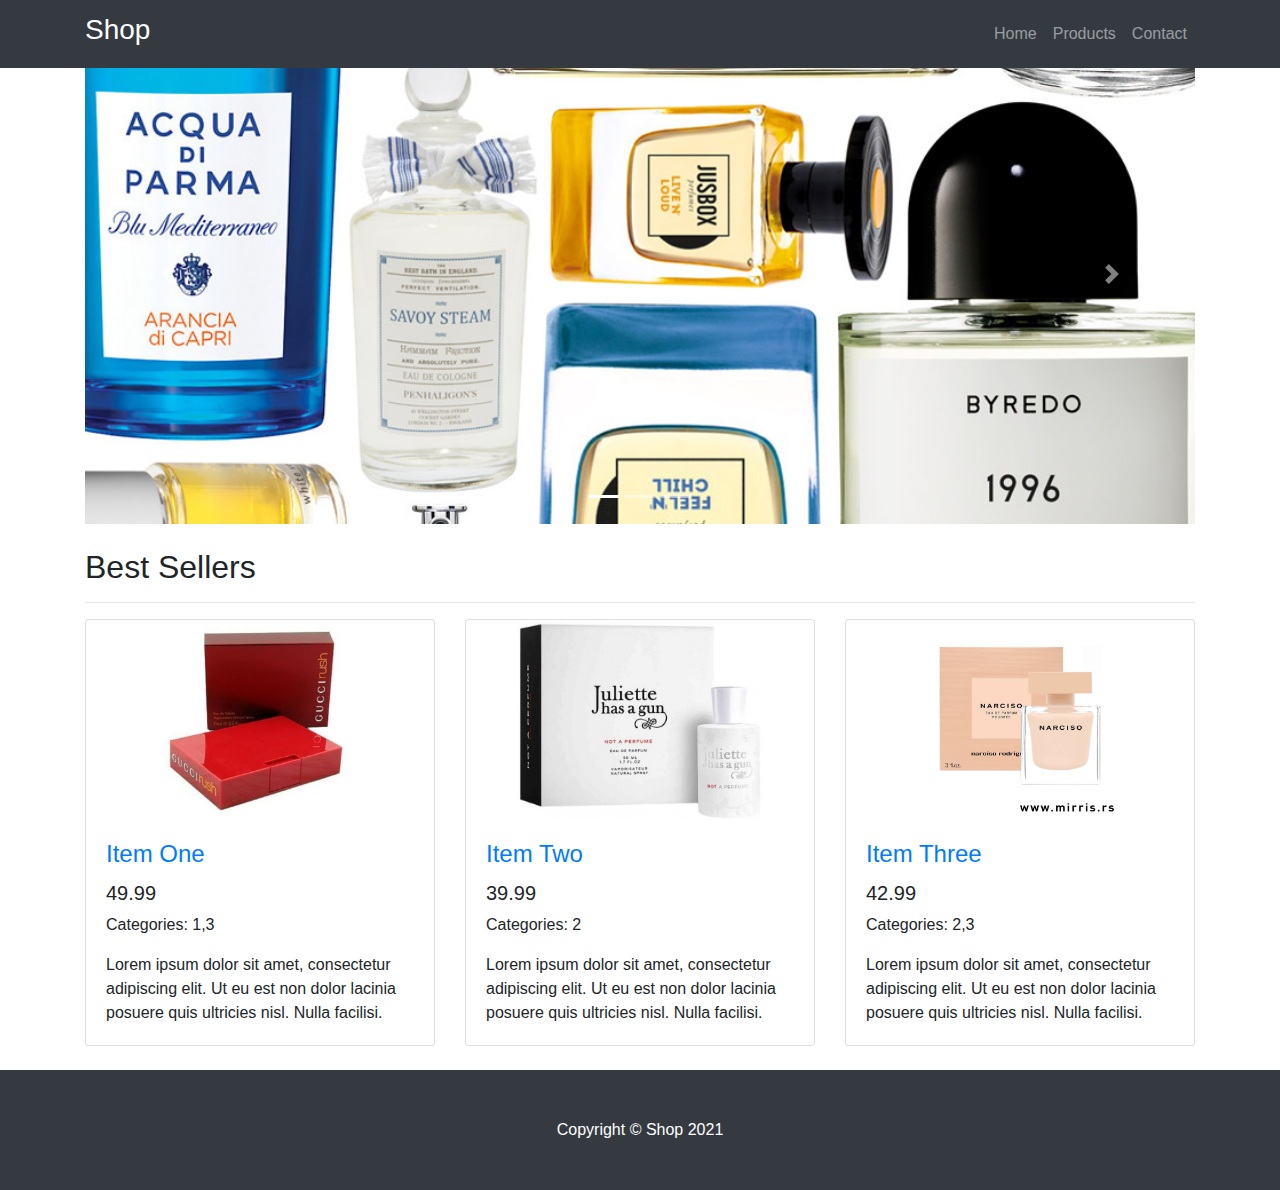
<file: termin1/resenjeMoje/index.html>
<!DOCTYPE html>
<html lang="en">

<head>

  <meta charset="utf-8">
  <meta name="viewport" content="width=device-width, initial-scale=1, shrink-to-fit=no" />
  <meta name="description" content="Website for an online shop." />
  <meta name="keywords" content="shop, online, products" />

  <title>Shop - Home</title>

  <!-- Bootstrap core CSS -->
  <link href="assets/vendor/bootstrap/css/bootstrap.min.css" rel="stylesheet" />

  <!-- Custom styles for this template -->
  <link href="assets/css/style.css" rel="stylesheet" />

</head>

<body>

  <!-- Navigation -->
  <nav class="navbar navbar-expand-lg navbar-dark bg-dark fixed-top">
    <div class="container">
      <a class="navbar-brand" href="#"><h1 class="h3">Shop</h1></a>
      <button class="navbar-toggler" type="button" data-toggle="collapse" data-target="#navbarResponsive" aria-controls="navbarResponsive" aria-expanded="false" aria-label="Toggle navigation">
        <span class="navbar-toggler-icon"></span>
      </button>
      <div class="collapse navbar-collapse" id="navbarResponsive">
        <ul class="navbar-nav ml-auto" id="menu">
        </ul>
      </div>
    </div>
  </nav>

  <!-- Page Content -->
  <div class="container min-vh-100">

    <div class="row">

      <div class="col-lg-12">

        <div id="carouselExampleIndicators" class="carousel slide my-4" data-ride="carousel">
          <ol class="carousel-indicators">
            <li data-target="#carouselExampleIndicators" data-slide-to="0" class="active"></li>
            <li data-target="#carouselExampleIndicators" data-slide-to="1"></li>
            <li data-target="#carouselExampleIndicators" data-slide-to="2"></li>
          </ol>
          <!--SLIDER-->
          <div class="carousel-inner" role="listbox" id="slider">
          </div>
          <!-- Kraj Slider-a -->
          <a class="carousel-control-prev" href="#carouselExampleIndicators" role="button" data-slide="prev">
            <span class="carousel-control-prev-icon" aria-hidden="true"></span>
            <span class="sr-only">Previous</span>
          </a>
          <a class="carousel-control-next" href="#carouselExampleIndicators" role="button" data-slide="next">
            <span class="carousel-control-next-icon" aria-hidden="true"></span>
            <span class="sr-only">Next</span>
          </a>
        </div>

        <h2>Best Sellers</h2>
        <hr />

        <div class="row" id="products">
        </div>
        <!-- /.row -->

      </div>
      <!-- /.col-lg-9 -->

    </div>
    <!-- /.row -->

  </div>
  <!-- /.container -->

  <!-- Footer -->
  <footer class="py-5 bg-dark">
    <div class="container">
      <p class="m-0 text-center text-white">Copyright &copy; Shop 2021</p>
    </div>
    <!-- /.container -->
  </footer>

  <!-- Bootstrap core JavaScript -->
  <script src="assets/vendor/jquery/jquery.min.js"></script>
  <script src="assets/vendor/bootstrap/js/bootstrap.bundle.min.js"></script>
  <script src="assets/js/main.js"></script>

</body>

</html>
</file>
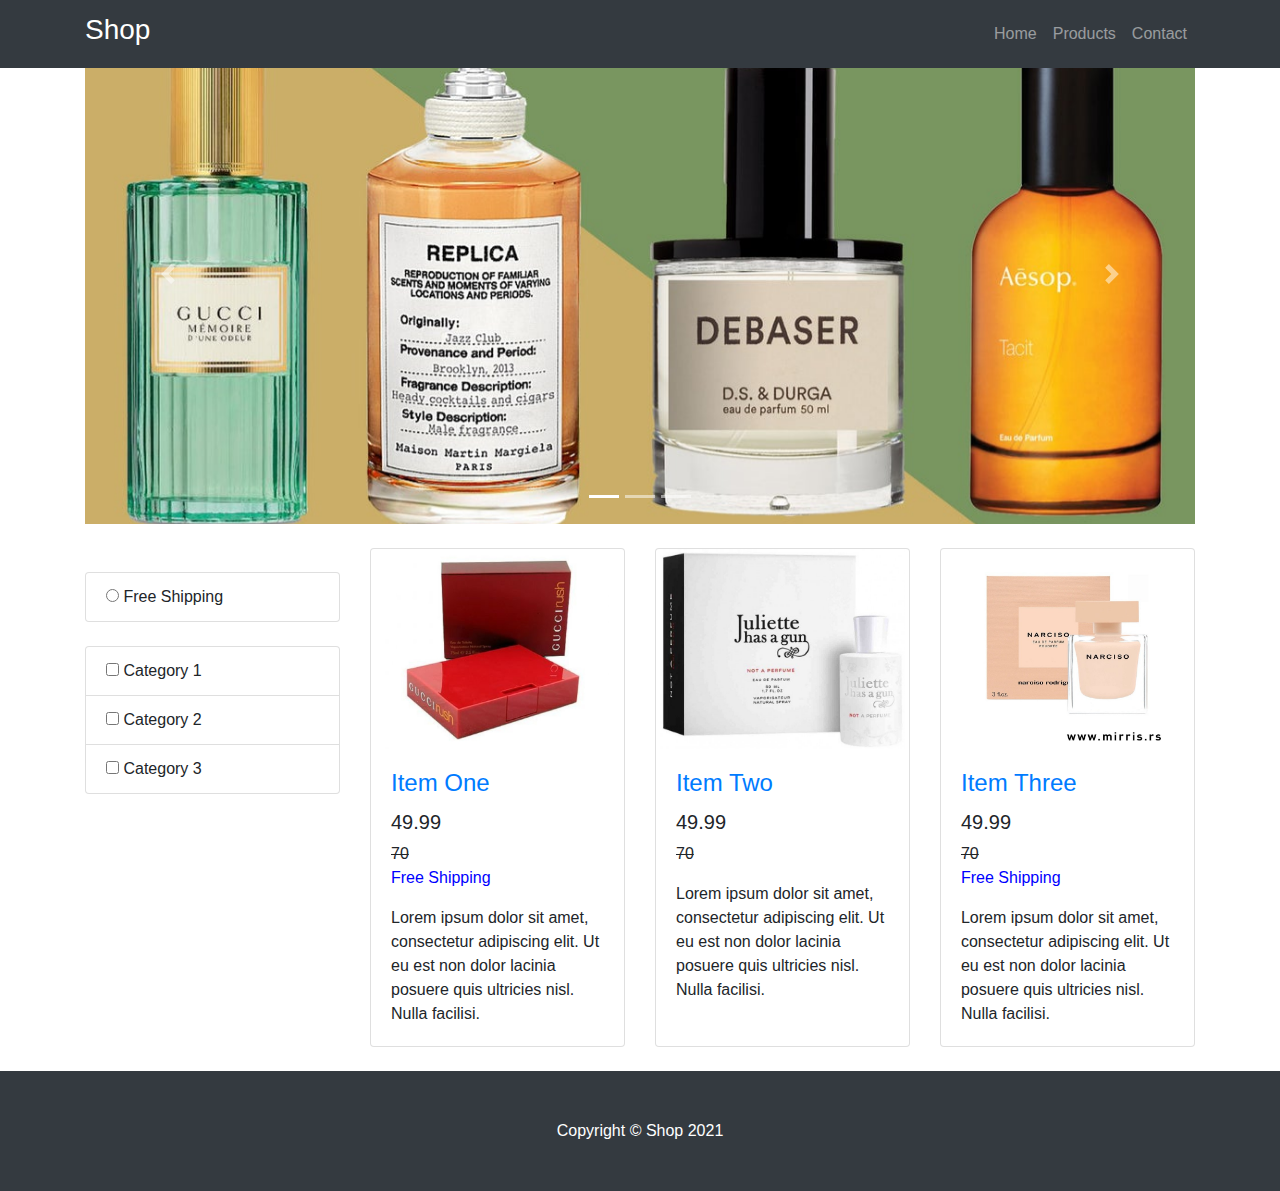
<file: termin2/resenjeMoje/index.html>
<!DOCTYPE html>
<html lang="en">

<head>

  <meta charset="utf-8">
  <meta name="viewport" content="width=device-width, initial-scale=1, shrink-to-fit=no" />
  <meta name="description" content="Website for an online shop." />
  <meta name="keywords" content="shop, online, products" />

  <title>Shop - Home</title>

  <!-- Bootstrap core CSS -->
  <link href="assets/vendor/bootstrap/css/bootstrap.min.css" rel="stylesheet" />

  <!-- Custom styles for this template -->
  <link href="assets/css/style.css" rel="stylesheet" />

</head>

<body>

  <!-- Navigation -->
  <nav class="navbar navbar-expand-lg navbar-dark bg-dark fixed-top">
    <div class="container">
      <a class="navbar-brand" href="#"><h1 class="h3">Shop</h1></a>
      <button class="navbar-toggler" type="button" data-toggle="collapse" data-target="#navbarResponsive" aria-controls="navbarResponsive" aria-expanded="false" aria-label="Toggle navigation">
        <span class="navbar-toggler-icon"></span>
      </button>
      <div class="collapse navbar-collapse" id="navbarResponsive">
        <ul class="navbar-nav ml-auto" id="menu">
          <li class="nav-item">
            <a class="nav-link" href="index.html">Home</a>
          </li>
          <li class="nav-item">
            <a class="nav-link" href="products.html">Products</a>
          </li>
          <li class="nav-item">
            <a class="nav-link" href="contact.html">Contact</a>
          </li>
        </ul>
      </div>
    </div>
  </nav>

  <!-- Page Content -->
  <div class="container min-vh-100">

    <div class="row">

      <div class="col-lg-12">

        <div id="carouselExampleIndicators" class="carousel slide my-4" data-ride="carousel">
          <ol class="carousel-indicators">
            <li data-target="#carouselExampleIndicators" data-slide-to="0" class="active"></li>
            <li data-target="#carouselExampleIndicators" data-slide-to="1"></li>
            <li data-target="#carouselExampleIndicators" data-slide-to="2"></li>
          </ol>
          <!--SLIDER-->
          <div class="carousel-inner" role="listbox" id="slider">
            <div class="carousel-item active">
              <img class="d-block img-fluid" src="assets/img/first.jpg" alt="First">
            </div>
            <div class="carousel-item active">
              <img class="d-block img-fluid" src="assets/img/second.jpg" alt="Second">
            </div>
            <div class="carousel-item active">
              <img class="d-block img-fluid" src="assets/img/third.jpg" alt="Third">
            </div>
          </div>
          <a class="carousel-control-prev" href="#carouselExampleIndicators" role="button" data-slide="prev">
            <span class="carousel-control-prev-icon" aria-hidden="true"></span>
            <span class="sr-only">Previous</span>
          </a>
          <a class="carousel-control-next" href="#carouselExampleIndicators" role="button" data-slide="next">
            <span class="carousel-control-next-icon" aria-hidden="true"></span>
            <span class="sr-only">Next</span>
          </a>
        </div>
        <div class="row">
        <div class="col-lg-3">
          </br>
              <ul class="list-group">
                  <li class="list-group-item">
                    <input type="radio" id="free-shipping"  value="free-shipping" name="free-shipping"/> Free Shipping
                  </li>
              </ul>
            </br>
            <!--CATEGORIES-->
              <ul class="list-group" id="categories">
                
              </ul>
        </div>
        <div class="col-lg-9">
        <div class="row" id="products">
            <!-- Products -->
        </div>
        <!-- /.row -->
        </div>
</div>
      </div>
      <!-- /.col-lg-9 -->

    </div>
    <!-- /.row -->

  </div>
  <!-- /.container -->

  <!-- Footer -->
  <footer class="py-5 bg-dark">
    <div class="container">
      <p class="m-0 text-center text-white">Copyright &copy; Shop 2021</p>
    </div>
    <!-- /.container -->
  </footer>

  <!-- Bootstrap core JavaScript -->
  <script src="assets/vendor/jquery/jquery.min.js"></script>
  <script src="assets/vendor/bootstrap/js/bootstrap.bundle.min.js"></script>
  <script src="assets/js/main.js"></script>

</body>

</html>
</file>
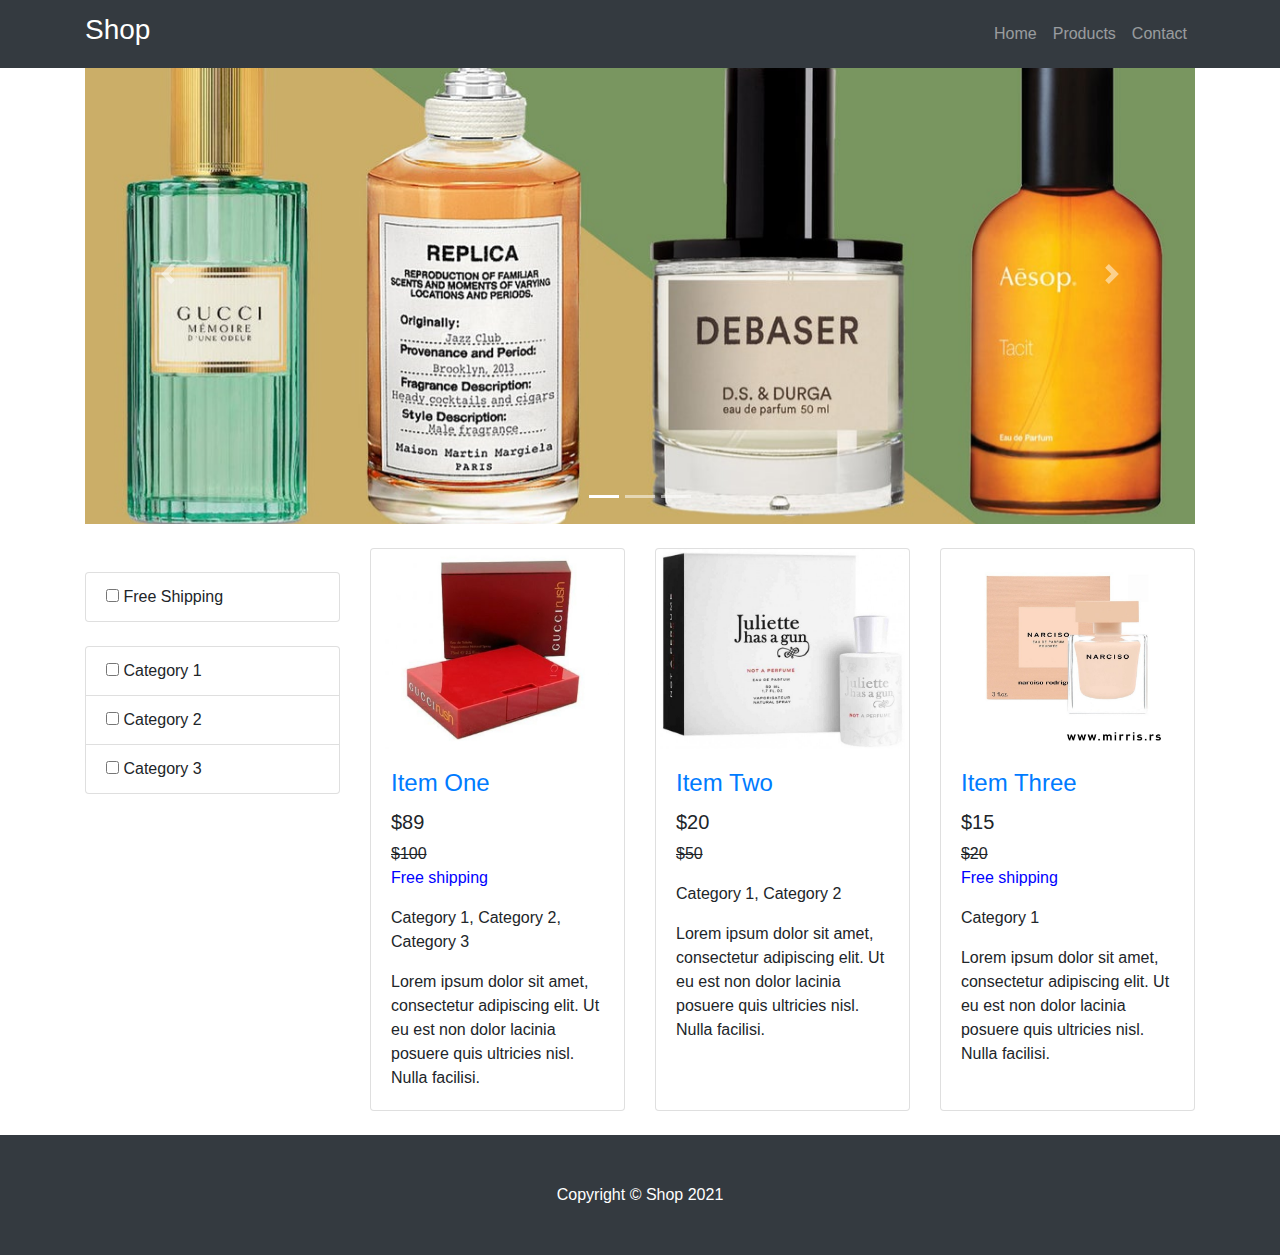
<file: termin2/resenjeProf/index.html>
<!DOCTYPE html>
<html lang="en">

<head>

  <meta charset="utf-8">
  <meta name="viewport" content="width=device-width, initial-scale=1, shrink-to-fit=no" />
  <meta name="description" content="Website for an online shop." />
  <meta name="keywords" content="shop, online, products" />

  <title>Shop - Home</title>

  <!-- Bootstrap core CSS -->
  <link href="assets/vendor/bootstrap/css/bootstrap.min.css" rel="stylesheet" />

  <!-- Custom styles for this template -->
  <link href="assets/css/style.css" rel="stylesheet" />

</head>

<body>

  <!-- Navigation -->
  <nav class="navbar navbar-expand-lg navbar-dark bg-dark fixed-top">
    <div class="container">
      <a class="navbar-brand" href="#"><h1 class="h3">Shop</h1></a>
      <button class="navbar-toggler" type="button" data-toggle="collapse" data-target="#navbarResponsive" aria-controls="navbarResponsive" aria-expanded="false" aria-label="Toggle navigation">
        <span class="navbar-toggler-icon"></span>
      </button>
      <div class="collapse navbar-collapse" id="navbarResponsive">
        <ul class="navbar-nav ml-auto" id="menu">
          <li class="nav-item">
            <a class="nav-link" href="index.html">Home</a>
          </li>
          <li class="nav-item">
            <a class="nav-link" href="products.html">Products</a>
          </li>
          <li class="nav-item">
            <a class="nav-link" href="contact.html">Contact</a>
          </li>
        </ul>
      </div>
    </div>
  </nav>

  <!-- Page Content -->
  <div class="container min-vh-100">

    <div class="row">

      <div class="col-lg-12">

        <div id="carouselExampleIndicators" class="carousel slide my-4" data-ride="carousel">
          <ol class="carousel-indicators">
            <li data-target="#carouselExampleIndicators" data-slide-to="0" class="active"></li>
            <li data-target="#carouselExampleIndicators" data-slide-to="1"></li>
            <li data-target="#carouselExampleIndicators" data-slide-to="2"></li>
          </ol>
          <div class="carousel-inner" role="listbox" id="slider">
            <div class="carousel-item active">
              <img class="d-block img-fluid" src="assets/img/first.jpg" alt="First">
            </div>
            <div class="carousel-item active">
              <img class="d-block img-fluid" src="assets/img/second.jpg" alt="Second">
            </div>
            <div class="carousel-item active">
              <img class="d-block img-fluid" src="assets/img/third.jpg" alt="Third">
            </div>
          </div>
          <a class="carousel-control-prev" href="#carouselExampleIndicators" role="button" data-slide="prev">
            <span class="carousel-control-prev-icon" aria-hidden="true"></span>
            <span class="sr-only">Previous</span>
          </a>
          <a class="carousel-control-next" href="#carouselExampleIndicators" role="button" data-slide="next">
            <span class="carousel-control-next-icon" aria-hidden="true"></span>
            <span class="sr-only">Next</span>
          </a>
        </div>

        <div class="row">
          <div class="col-lg-3">
          </br>
              <ul class="list-group">
                  <li class="list-group-item">
                     <input type="checkbox" id="free-shipping"  value="free-shipping" name="free-shipping"/> Free Shipping
                  </li>
              </ul>
            </br>
            <!--CATEGORIES-->
              <ul class="list-group" id="categories">

              </ul>
          </div>
          <div class="col-lg-9">

        <div class="row" id="products">

        </div>
        </div>
        </div>
        <!-- /.row -->

      </div>
      <!-- /.col-lg-9 -->

    </div>
    <!-- /.row -->

  </div>
  <!-- /.container -->

  <!-- Footer -->
  <footer class="py-5 bg-dark">
    <div class="container">
      <p class="m-0 text-center text-white">Copyright &copy; Shop 2021</p>
    </div>
    <!-- /.container -->
  </footer>

  <!-- Bootstrap core JavaScript -->
  <script src="assets/vendor/jquery/jquery.min.js"></script>
  <script src="assets/vendor/bootstrap/js/bootstrap.bundle.min.js"></script>
  <script src="assets/js/main.js"></script>

</body>

</html>
</file>
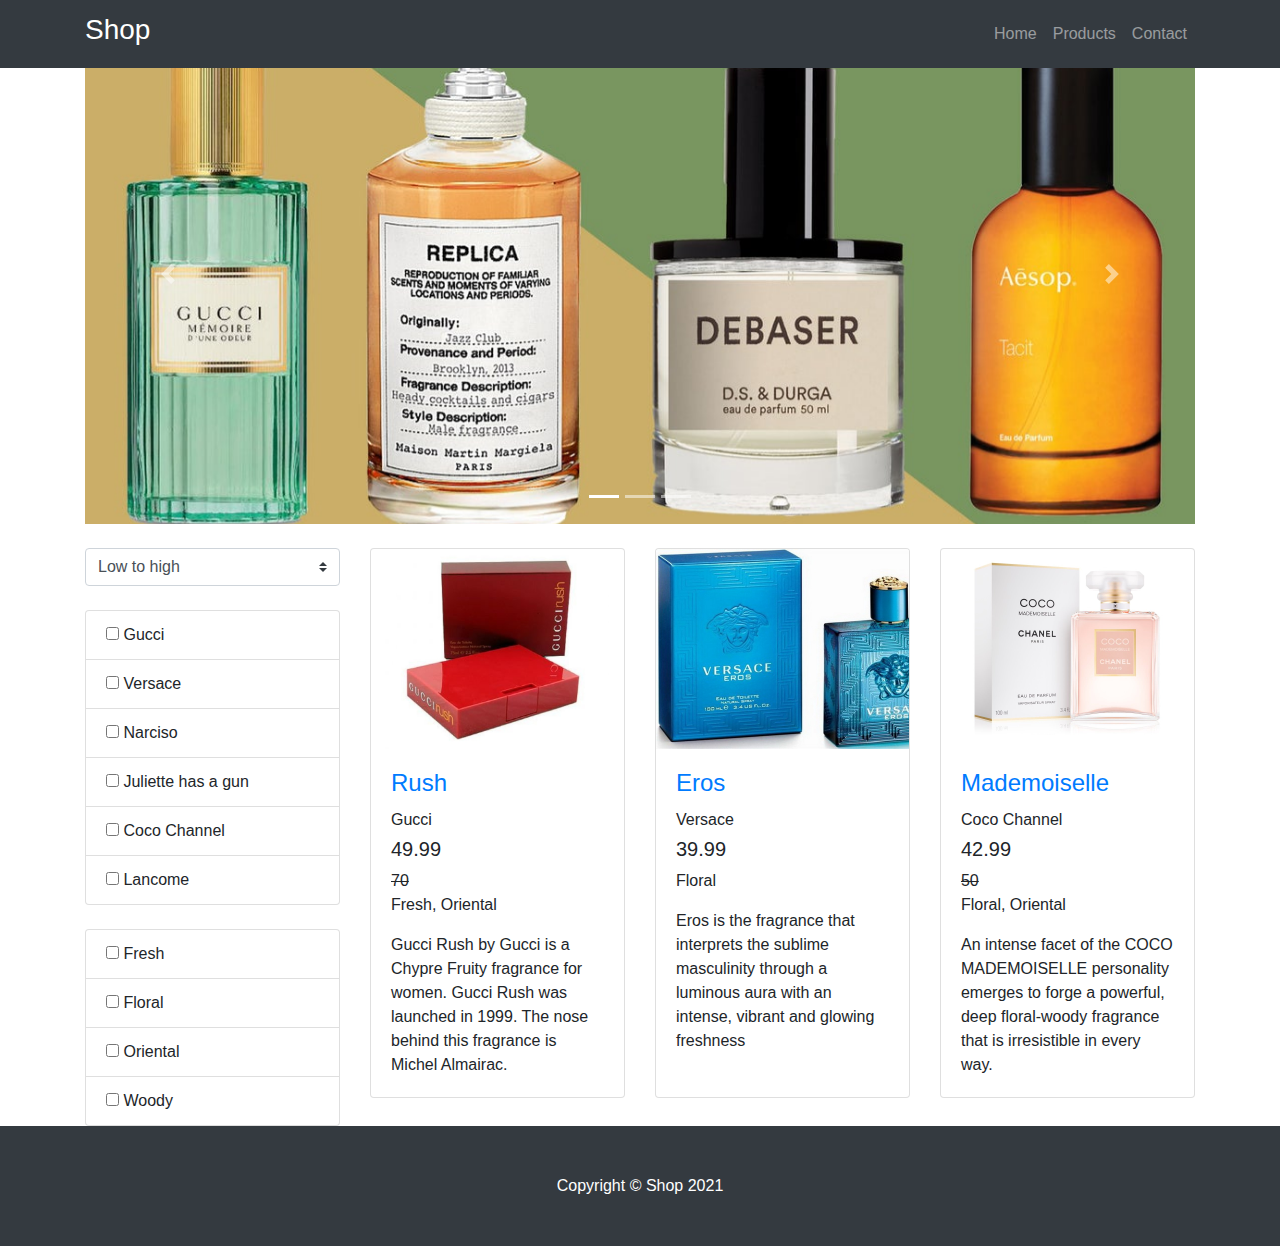
<file: termin3/resenjeMoje/index.html>
<!DOCTYPE html>
<html lang="en">

<head>

  <meta charset="utf-8">
  <meta name="viewport" content="width=device-width, initial-scale=1, shrink-to-fit=no" />
  <meta name="description" content="Website for an online shop." />
  <meta name="keywords" content="shop, online, products" />

  <title>Shop - Home</title>

  <!-- Bootstrap core CSS -->
  <link href="assets/vendor/bootstrap/css/bootstrap.min.css" rel="stylesheet" />

  <!-- Custom styles for this template -->
  <link href="assets/css/style.css" rel="stylesheet" />

</head>

<body>

  <!-- Navigation -->
  <nav class="navbar navbar-expand-lg navbar-dark bg-dark fixed-top">
    <div class="container">
      <a class="navbar-brand" href="#"><h1 class="h3">Shop</h1></a>
      <button class="navbar-toggler" type="button" data-toggle="collapse" data-target="#navbarResponsive" aria-controls="navbarResponsive" aria-expanded="false" aria-label="Toggle navigation">
        <span class="navbar-toggler-icon"></span>
      </button>
      <div class="collapse navbar-collapse" id="navbarResponsive">
        <ul class="navbar-nav ml-auto" id="menu">
          <li class="nav-item">
            <a class="nav-link" href="index.html">Home</a>
          </li>
          <li class="nav-item">
            <a class="nav-link" href="products.html">Products</a>
          </li>
          <li class="nav-item">
            <a class="nav-link" href="contact.html">Contact</a>
          </li>
        </ul>
      </div>
    </div>
  </nav>

  <!-- Page Content -->
  <div class="container min-vh-100">

    <div class="row">

      <div class="col-lg-12">

        <div id="carouselExampleIndicators" class="carousel slide my-4" data-ride="carousel">
          <ol class="carousel-indicators">
            <li data-target="#carouselExampleIndicators" data-slide-to="0" class="active"></li>
            <li data-target="#carouselExampleIndicators" data-slide-to="1"></li>
            <li data-target="#carouselExampleIndicators" data-slide-to="2"></li>
          </ol>
          <!--SLIDER-->
          <div class="carousel-inner" role="listbox" id="slider">
            <div class="carousel-item active">
              <img class="d-block img-fluid" src="assets/img/first.jpg" alt="First">
            </div>
            <div class="carousel-item active">
              <img class="d-block img-fluid" src="assets/img/second.jpg" alt="Second">
            </div>
            <div class="carousel-item active">
              <img class="d-block img-fluid" src="assets/img/third.jpg" alt="Third">
            </div>
          </div>
          <a class="carousel-control-prev" href="#carouselExampleIndicators" role="button" data-slide="prev">
            <span class="carousel-control-prev-icon" aria-hidden="true"></span>
            <span class="sr-only">Previous</span>
          </a>
          <a class="carousel-control-next" href="#carouselExampleIndicators" role="button" data-slide="next">
            <span class="carousel-control-next-icon" aria-hidden="true"></span>
            <span class="sr-only">Next</span>
          </a>
        </div>
        <div class="row">
        <div class="col-lg-3">
		<select class="custom-select" id="sort">
			<option value="asc" selected>Low to high</option>
			<option value="desc">High to low</option>
		</select>
		<br/>
		<br/>
		  <!--BRANDS-->
		  <ul class="list-group" id="brands">
				<li class="list-group-item">
                  <input type="checkbox" value="1" class="brand" name="brands"/> Brand 1
                </li>
            </ul>
		<br/>
          <!--CATEGORIES-->
            <ul class="list-group" id="categories">
				<li class="list-group-item">
                  <input type="checkbox" value="1" class="category" name="categories"/> Category 1
                </li>
            </ul>
  
        </div>
        <div class="col-lg-9">
        <div class="row" id="products">
          <!--PRODUCT-->
          <div class="col-lg-4 col-md-6 mb-4">
            <div class="card h-100">
              <a href="#"><img class="card-img-top" src="assets/img/product1.jpg" alt="Product 1"></a>
              <div class="card-body">
                <h4 class="card-title">
                  <a href="#">Item One</a>
                </h4>
				<h6>Brand 1</h6>
                <h5>$49.99</h5>
                <s>$70</s>
				<p class="card-text">
                  Category 1, Category 3
                </p>
                <p class="card-text">Lorem ipsum dolor sit amet, 
                  consectetur adipiscing
                  elit. Ut eu est non dolor lacinia 
                  posuere quis ultricies nisl. Nulla facilisi.</p>
              </div>
            </div>
          </div>
           <!--END OF PRODUCT-->
           <!--PRODUCT-->
          <div class="col-lg-4 col-md-6 mb-4">
            <div class="card h-100">
              <a href="#"><img class="card-img-top" src="assets/img/product2.jpg" alt="Product 2"></a>
              <div class="card-body">
                <h4 class="card-title">
                  <a href="#">Item Two</a>
                </h4>
				<h6>Brand 2</h6>
                <h5>$39.99</h5>
				        <p class="card-text">
                  Category 2
                </p>
                <p class="card-text">Lorem ipsum dolor sit amet, 
                  consectetur adipiscing
                   elit. Ut eu est non dolor lacinia 
                   posuere quis ultricies nisl. Nulla facilisi.</p>
              </div>
            </div>
          </div>
          <!--END OF PRODUCT-->
          <!--PRODUCT-->
          <div class="col-lg-4 col-md-6 mb-4">
            <div class="card h-100">
              <a href="#"><img class="card-img-top" src="assets/img/product3.jpg" alt="Product 3"></a>
              <div class="card-body">
                <h4 class="card-title">
                  <a href="#">Item Three</a>
                </h4>
				<h6>Brand 3</h6>
                <h5>$42.99</h5>
                <s>$50</s>
				<p class="card-text">
                  Category 2, Category 3
                </p>
                <p class="card-text">Lorem ipsum dolor sit amet, 
                  consectetur adipiscing
                   elit. Ut eu est non dolor lacinia 
                   posuere quis ultricies nisl. Nulla facilisi.</p>
              </div>
            </div>
          </div>
          <!--END OF PRODUCT-->
        </div>
        <!-- /.row -->
        </div>
</div>
      </div>
      <!-- /.col-lg-9 -->

    </div>
    <!-- /.row -->

  </div>
  <!-- /.container -->

  <!-- Footer -->
  <footer class="py-5 bg-dark">
    <div class="container">
      <p class="m-0 text-center text-white">Copyright &copy; Shop 2021</p>
    </div>
    <!-- /.container -->
  </footer>

  <!-- Bootstrap core JavaScript -->
  <script src="assets/vendor/jquery/jquery.min.js"></script>
  <script src="assets/vendor/bootstrap/js/bootstrap.bundle.min.js"></script>
  <script src="assets/js/main.js"></script>

</body>

</html>
</file>
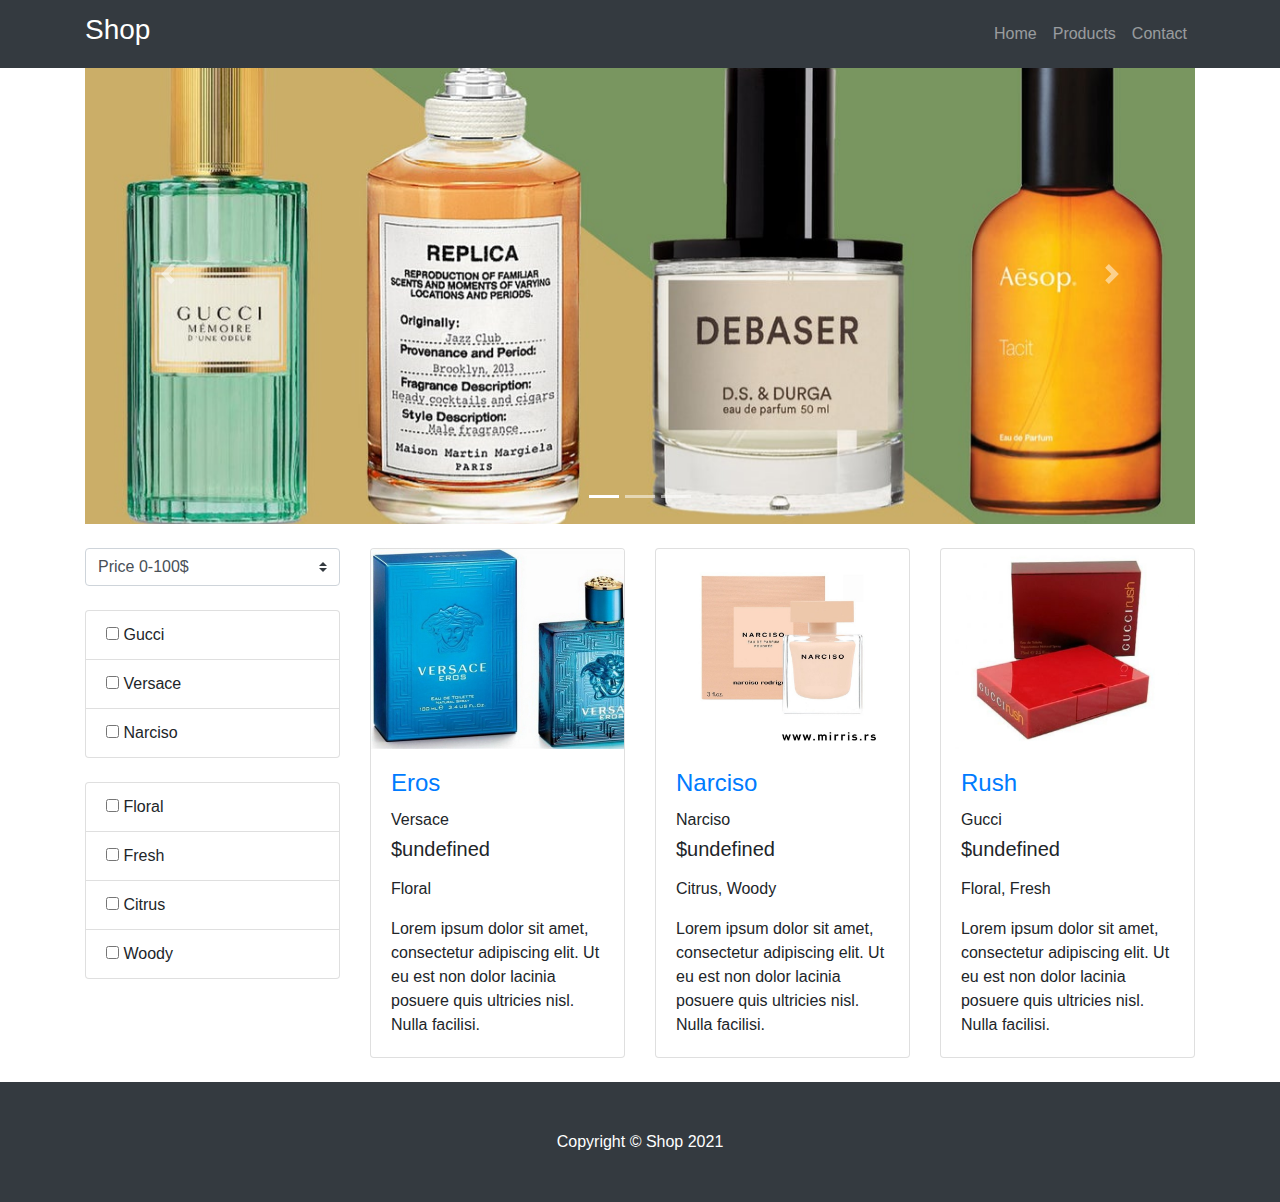
<file: termin3/resenjeProf/index.html>
<!DOCTYPE html>
<html lang="en">

<head>

  <meta charset="utf-8">
  <meta name="viewport" content="width=device-width, initial-scale=1, shrink-to-fit=no" />
  <meta name="description" content="Website for an online shop." />
  <meta name="keywords" content="shop, online, products" />

  <title>Shop - Home</title>

  <!-- Bootstrap core CSS -->
  <link href="assets/vendor/bootstrap/css/bootstrap.min.css" rel="stylesheet" />

  <!-- Custom styles for this template -->
  <link href="assets/css/style.css" rel="stylesheet" />

</head>

<body>

  <!-- Navigation -->
  <nav class="navbar navbar-expand-lg navbar-dark bg-dark fixed-top">
    <div class="container">
      <a class="navbar-brand" href="#"><h1 class="h3">Shop</h1></a>
      <button class="navbar-toggler" type="button" data-toggle="collapse" data-target="#navbarResponsive" aria-controls="navbarResponsive" aria-expanded="false" aria-label="Toggle navigation">
        <span class="navbar-toggler-icon"></span>
      </button>
      <div class="collapse navbar-collapse" id="navbarResponsive">
        <ul class="navbar-nav ml-auto" id="menu">
          <li class="nav-item">
            <a class="nav-link" href="index.html">Home</a>
          </li>
          <li class="nav-item">
            <a class="nav-link" href="products.html">Products</a>
          </li>
          <li class="nav-item">
            <a class="nav-link" href="contact.html">Contact</a>
          </li>
        </ul>
      </div>
    </div>
  </nav>

  <!-- Page Content -->
  <div class="container min-vh-100">

    <div class="row">

      <div class="col-lg-12">

        <div id="carouselExampleIndicators" class="carousel slide my-4" data-ride="carousel">
          <ol class="carousel-indicators">
            <li data-target="#carouselExampleIndicators" data-slide-to="0" class="active"></li>
            <li data-target="#carouselExampleIndicators" data-slide-to="1"></li>
            <li data-target="#carouselExampleIndicators" data-slide-to="2"></li>
          </ol>
          <!--SLIDER-->
          <div class="carousel-inner" role="listbox" id="slider">
            <div class="carousel-item active">
              <img class="d-block img-fluid" src="assets/img/first.jpg" alt="First">
            </div>
            <div class="carousel-item active">
              <img class="d-block img-fluid" src="assets/img/second.jpg" alt="Second">
            </div>
            <div class="carousel-item active">
              <img class="d-block img-fluid" src="assets/img/third.jpg" alt="Third">
            </div>
          </div>
          <a class="carousel-control-prev" href="#carouselExampleIndicators" role="button" data-slide="prev">
            <span class="carousel-control-prev-icon" aria-hidden="true"></span>
            <span class="sr-only">Previous</span>
          </a>
          <a class="carousel-control-next" href="#carouselExampleIndicators" role="button" data-slide="next">
            <span class="carousel-control-next-icon" aria-hidden="true"></span>
            <span class="sr-only">Next</span>
          </a>
        </div>
        <div class="row">
        <div class="col-lg-3">
		<select class="custom-select" id="sort">
			<option value="asc" selected>Price 0-100$</option>
			<option value="desc">Price 100-1000$</option>
		</select>
		<br/>
		<br/>
		  <!--BRANDS-->
		  <ul class="list-group" id="brands">
				<li class="list-group-item">
                   <input type="checkbox" value="1" class="brand" name="brands"/> Brand 1
                </li>
            </ul>
		<br/>
          <!--CATEGORIES-->
            <ul class="list-group" id="categories">
				<li class="list-group-item">
                   <input type="checkbox" value="1" class="category" name="categories"/> Category 1
                </li>
            </ul>
  
        </div>
        <div class="col-lg-9">
        <div class="row" id="products">
          <!--PRODUCT-->
          <div class="col-lg-4 col-md-6 mb-4">
            <div class="card h-100">
              <a href="#"><img class="card-img-top" src="assets/img/product1.jpg" alt="Product 1"></a>
              <div class="card-body">
                <h4 class="card-title">
                  <a href="#">Item One</a>
                </h4>
				<h6>Brand 1</h6>
                <h5>$49.99</h5>
                <s>$70</s>
				<p class="card-text">
                  Category 1, Category 3
                </p>
                <p class="card-text">Lorem ipsum dolor sit amet, 
                  consectetur adipiscing
                   elit. Ut eu est non dolor lacinia 
                   posuere quis ultricies nisl. Nulla facilisi.</p>
              </div>
            </div>
          </div>
           <!--END OF PRODUCT-->
           <!--PRODUCT-->
          <div class="col-lg-4 col-md-6 mb-4">
            <div class="card h-100">
              <a href="#"><img class="card-img-top" src="assets/img/product2.jpg" alt="Product 2"></a>
              <div class="card-body">
                <h4 class="card-title">
                  <a href="#">Item Two</a>
                </h4>
				<h6>Brand 2</h6>
                <h5>$39.99</h5>
				        <p class="card-text">
                  Category 2
                </p>
                <p class="card-text">Lorem ipsum dolor sit amet, 
                  consectetur adipiscing
                   elit. Ut eu est non dolor lacinia 
                   posuere quis ultricies nisl. Nulla facilisi.</p>
              </div>
            </div>
          </div>
          <!--END OF PRODUCT-->
          <!--PRODUCT-->
          <div class="col-lg-4 col-md-6 mb-4">
            <div class="card h-100">
              <a href="#"><img class="card-img-top" src="assets/img/product3.jpg" alt="Product 3"></a>
              <div class="card-body">
                <h4 class="card-title">
                  <a href="#">Item Three</a>
                </h4>
				<h6>Brand 3</h6>
                <h5>$42.99</h5>
                <s>$50</s>
                <p style="color: blue;">Free shipping</p>
				        <p class="card-text">
                  Category 2, Category 3
                </p>
                <p class="card-text">Lorem ipsum dolor sit amet, 
                  consectetur adipiscing
                   elit. Ut eu est non dolor lacinia 
                   posuere quis ultricies nisl. Nulla facilisi.</p>
              </div>
            </div>
          </div>
          <!--END OF PRODUCT-->
        </div>
        <!-- /.row -->
        </div>
</div>
      </div>
      <!-- /.col-lg-9 -->

    </div>
    <!-- /.row -->

  </div>
  <!-- /.container -->

  <!-- Footer -->
  <footer class="py-5 bg-dark">
    <div class="container">
      <p class="m-0 text-center text-white">Copyright &copy; Shop 2021</p>
    </div>
    <!-- /.container -->
  </footer>

  <!-- Bootstrap core JavaScript -->
  <script src="assets/vendor/jquery/jquery.min.js"></script>
  <script src="assets/vendor/bootstrap/js/bootstrap.bundle.min.js"></script>
  <script src="assets/js/main.js"></script>

</body>

</html>
</file>
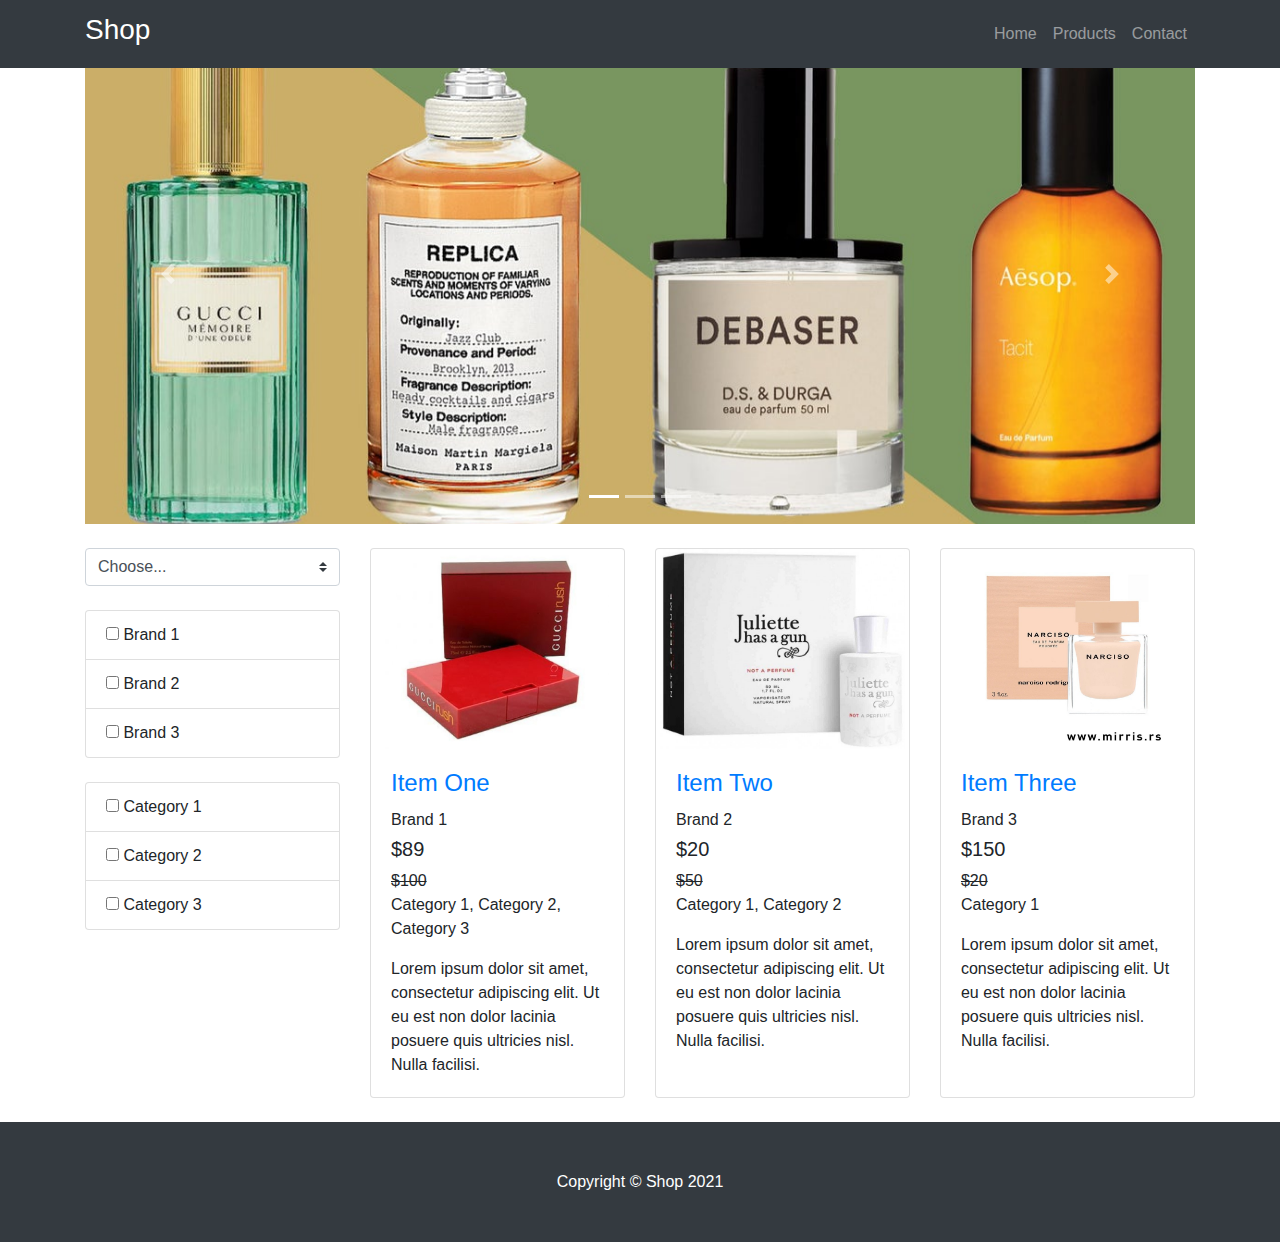
<file: termin3/resenjeProfNovo/index.html>
<!DOCTYPE html>
<html lang="en">

<head>

  <meta charset="utf-8">
  <meta name="viewport" content="width=device-width, initial-scale=1, shrink-to-fit=no" />
  <meta name="description" content="Website for an online shop." />
  <meta name="keywords" content="shop, online, products" />

  <title>Shop - Home</title>

  <!-- Bootstrap core CSS -->
  <link href="assets/vendor/bootstrap/css/bootstrap.min.css" rel="stylesheet" />

  <!-- Custom styles for this template -->
  <link href="assets/css/style.css" rel="stylesheet" />

</head>

<body>

  <!-- Navigation -->
  <nav class="navbar navbar-expand-lg navbar-dark bg-dark fixed-top">
    <div class="container">
      <a class="navbar-brand" href="#"><h1 class="h3">Shop</h1></a>
      <button class="navbar-toggler" type="button" data-toggle="collapse" data-target="#navbarResponsive" aria-controls="navbarResponsive" aria-expanded="false" aria-label="Toggle navigation">
        <span class="navbar-toggler-icon"></span>
      </button>
      <div class="collapse navbar-collapse" id="navbarResponsive">
        <ul class="navbar-nav ml-auto" id="menu">
          <li class="nav-item">
            <a class="nav-link" href="index.html">Home</a>
          </li>
          <li class="nav-item">
            <a class="nav-link" href="products.html">Products</a>
          </li>
          <li class="nav-item">
            <a class="nav-link" href="contact.html">Contact</a>
          </li>
        </ul>
      </div>
    </div>
  </nav>

  <!-- Page Content -->
  <div class="container min-vh-100">

    <div class="row">

      <div class="col-lg-12">

        <div id="carouselExampleIndicators" class="carousel slide my-4" data-ride="carousel">
          <ol class="carousel-indicators">
            <li data-target="#carouselExampleIndicators" data-slide-to="0" class="active"></li>
            <li data-target="#carouselExampleIndicators" data-slide-to="1"></li>
            <li data-target="#carouselExampleIndicators" data-slide-to="2"></li>
          </ol>
          <!--SLIDER-->
          <div class="carousel-inner" role="listbox" id="slider">
            <div class="carousel-item active">
              <img class="d-block img-fluid" src="assets/img/first.jpg" alt="First">
            </div>
            <div class="carousel-item active">
              <img class="d-block img-fluid" src="assets/img/second.jpg" alt="Second">
            </div>
            <div class="carousel-item active">
              <img class="d-block img-fluid" src="assets/img/third.jpg" alt="Third">
            </div>
          </div>
          <a class="carousel-control-prev" href="#carouselExampleIndicators" role="button" data-slide="prev">
            <span class="carousel-control-prev-icon" aria-hidden="true"></span>
            <span class="sr-only">Previous</span>
          </a>
          <a class="carousel-control-next" href="#carouselExampleIndicators" role="button" data-slide="next">
            <span class="carousel-control-next-icon" aria-hidden="true"></span>
            <span class="sr-only">Next</span>
          </a>
        </div>
        <div class="row">
        <div class="col-lg-3">
		<select class="custom-select" id="price">
      <option value="0" selected>Choose...</option>
			<option value="range1">Price 0-100$</option>
			<option value="range2">Price 100-1000$</option>
		</select>
		<br/>
		<br/>
		  <!--BRANDS-->
		  <ul class="list-group" id="brands">
				
      </ul>
		<br/>
          <!--CATEGORIES-->
            <ul class="list-group" id="categories">
				
            </ul>
  
        </div>
        <div class="col-lg-9">
        <div class="row" id="products">
         
        </div>
        <!-- /.row -->
        </div>
</div>
      </div>
      <!-- /.col-lg-9 -->

    </div>
    <!-- /.row -->

  </div>
  <!-- /.container -->

  <!-- Footer -->
  <footer class="py-5 bg-dark">
    <div class="container">
      <p class="m-0 text-center text-white">Copyright &copy; Shop 2021</p>
    </div>
    <!-- /.container -->
  </footer>

  <!-- Bootstrap core JavaScript -->
  <script src="assets/vendor/jquery/jquery.min.js"></script>
  <script src="assets/vendor/bootstrap/js/bootstrap.bundle.min.js"></script>
  <script src="assets/js/main.js"></script>

</body>

</html>
</file>
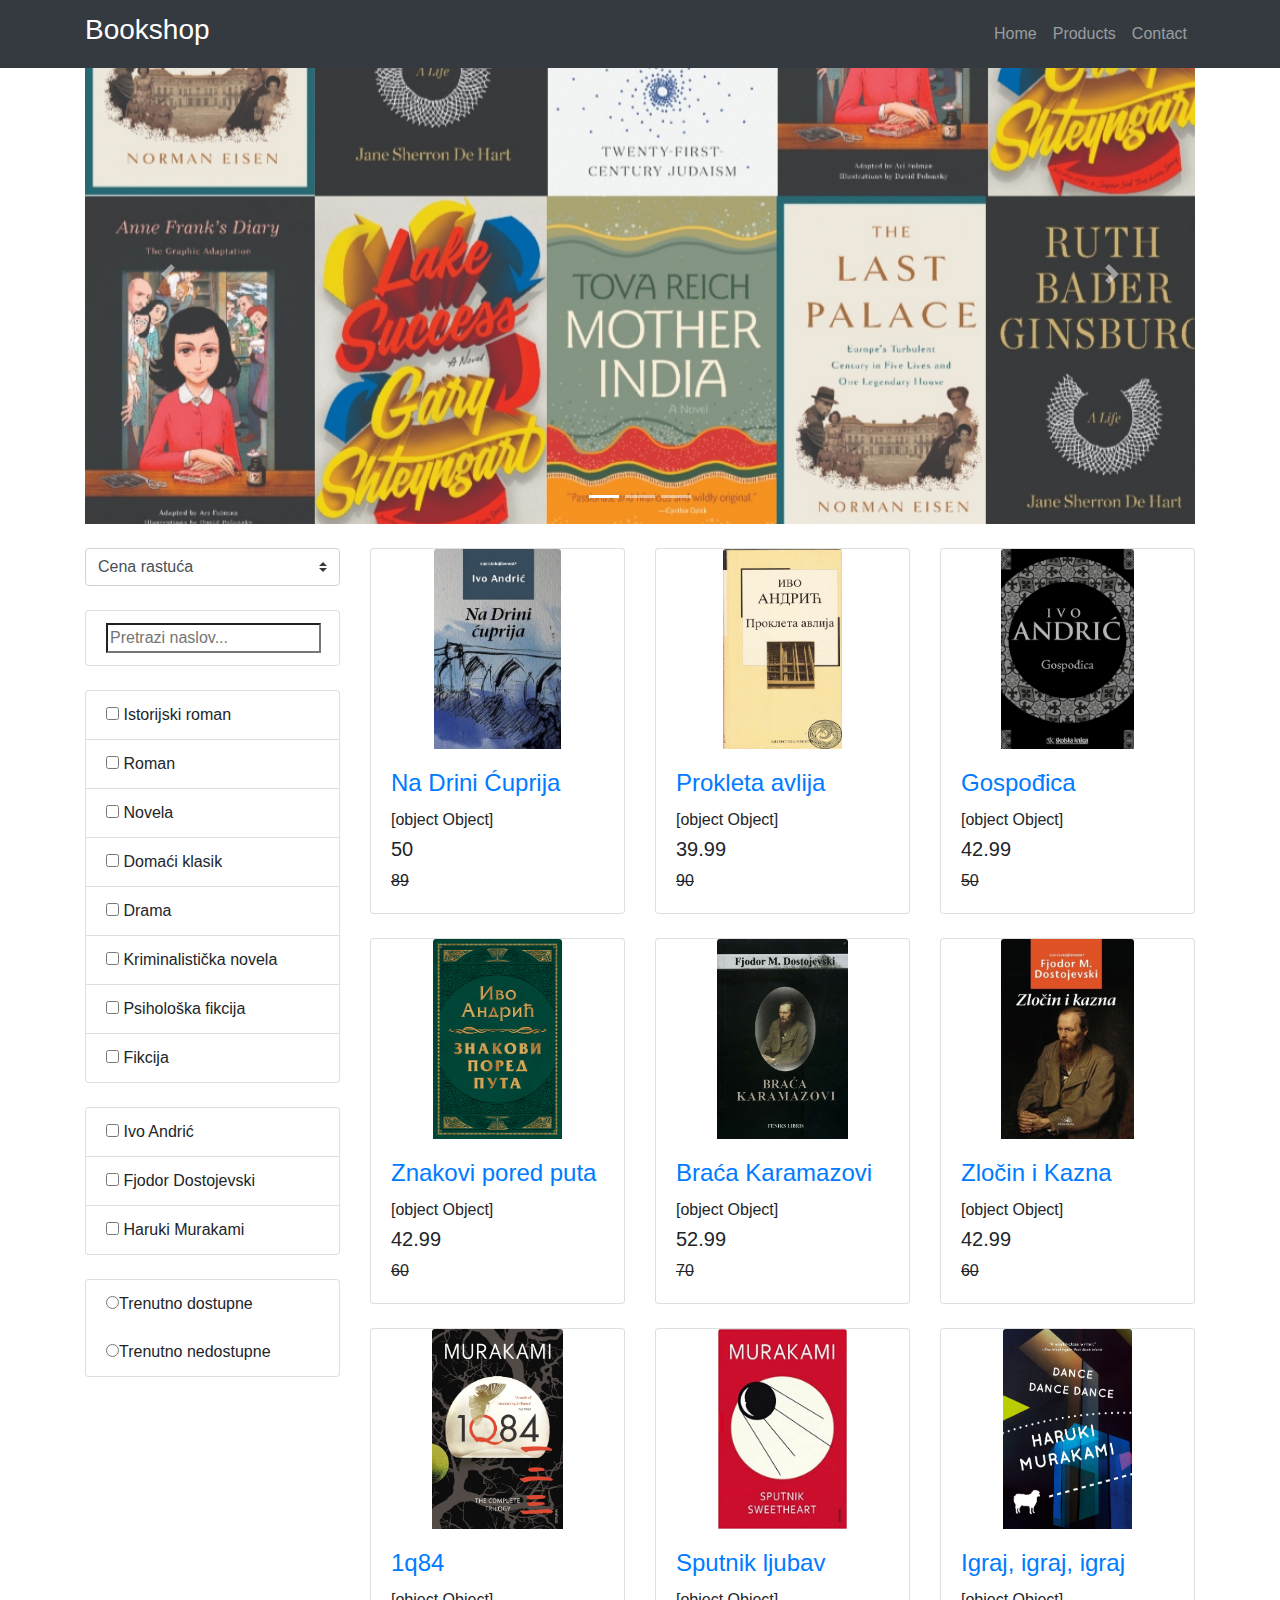
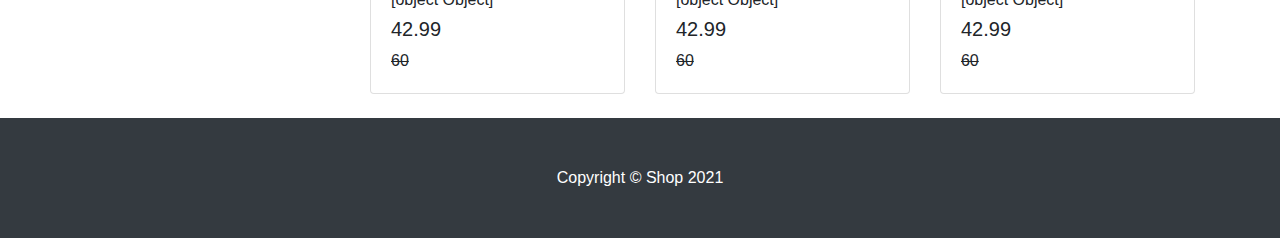
<file: termin4/resenjeMoje/index.html>
<!DOCTYPE html>
<html lang="en">

<head>

  <meta charset="utf-8">
  <meta name="viewport" content="width=device-width, initial-scale=1, shrink-to-fit=no" />
  <meta name="description" content="Website for an online shop." />
  <meta name="keywords" content="shop, online, products" />

  <title>Bookshop - Home</title>

  <!-- Bootstrap core CSS -->
  <link href="assets/vendor/bootstrap/css/bootstrap.min.css" rel="stylesheet" />

  <!-- Custom styles for this template -->
  <link href="assets/css/style.css" rel="stylesheet" />

</head>

<body>

  <!-- Navigation -->
  <nav class="navbar navbar-expand-lg navbar-dark bg-dark fixed-top">
    <div class="container">
      <a class="navbar-brand" href="#"><h1 class="h3">Bookshop</h1></a>
      <button class="navbar-toggler" type="button" data-toggle="collapse" data-target="#navbarResponsive" aria-controls="navbarResponsive" aria-expanded="false" aria-label="Toggle navigation">
        <span class="navbar-toggler-icon"></span>
      </button>
      <div class="collapse navbar-collapse" id="navbarResponsive">
        <ul class="navbar-nav ml-auto" id="menu">
          <li class="nav-item">
            <a class="nav-link" href="index.html">Home</a>
          </li>
          <li class="nav-item">
            <a class="nav-link" href="products.html">Products</a>
          </li>
          <li class="nav-item">
            <a class="nav-link" href="contact.html">Contact</a>
          </li>
        </ul>
      </div>
    </div>
  </nav>

  <!-- Page Content -->
  <div class="container min-vh-100">

    <div class="row">

      <div class="col-lg-12">

        <div id="carouselExampleIndicators" class="carousel slide my-4" data-ride="carousel">
          <ol class="carousel-indicators">
            <li data-target="#carouselExampleIndicators" data-slide-to="0" class="active"></li>
            <li data-target="#carouselExampleIndicators" data-slide-to="1"></li>
            <li data-target="#carouselExampleIndicators" data-slide-to="2"></li>
          </ol>
          <!--SLIDER-->
          <div class="carousel-inner" role="listbox" id="slider">
            <div class="carousel-item active">
              <img class="d-block img-fluid" src="assets/img/first.jpg" alt="First">
            </div>
            <div class="carousel-item active">
              <img class="d-block img-fluid" src="assets/img/second.jpeg" alt="Second">
            </div>
            <div class="carousel-item active">
              <img class="d-block img-fluid" src="assets/img/third.jpg" alt="Third">
            </div>
          </div>
          <a class="carousel-control-prev" href="#carouselExampleIndicators" role="button" data-slide="prev">
            <span class="carousel-control-prev-icon" aria-hidden="true"></span>
            <span class="sr-only">Previous</span>
          </a>
          <a class="carousel-control-next" href="#carouselExampleIndicators" role="button" data-slide="next">
            <span class="carousel-control-next-icon" aria-hidden="true"></span>
            <span class="sr-only">Next</span>
          </a>
        </div>
        <div class="row">
        <div class="col-lg-3">
		<select class="custom-select" id="sort">
			<option value="asc" selected>Cena rastuća</option>
			<option value="desc">Cena opadajuća</option>
		</select>
		<br/>
    <br/>
      <ul class="list-group">
        <li class="list-group-item">
          <input type="search" id="pretraga" name="pretraga" placeholder="Pretrazi naslov..."/>
        </li>
      </ul>
      <br/>
            <!--ZANROVI-->
            <ul class="list-group" id="zanrovi">

            </ul>
		<br/>
          <!--PISCI-->
            <ul class="list-group" id="pisci">
            </ul>
            <br/>
            <ul class="list-group" id="naStanju">
              <li class="list-group-item">
                <input type="radio" value="dostupno" class="stanje" name="stanje" id="btnNaStanju"/>Trenutno dostupne
                <br/><br/>
                <input type="radio" value="nedostupno" class="stanje" name="stanje" id="btnNijeNaStanju"/>Trenutno nedostupne
              </li>
            </ul>
            </ul>
  
        </div>
        <div class="col-lg-9">
        <div class="row" id="knjige">

<!--KRAJ KNJIGE-->
        </div>
        <!-- /.row -->
        </div>
</div>
      </div>
      <!-- /.col-lg-9 -->

    </div>
    <!-- /.row -->

  </div>
  <!-- /.container -->

  <!-- Footer -->
  <footer class="py-5 bg-dark">
    <div class="container">
      <p class="m-0 text-center text-white">Copyright &copy; Shop 2021</p>
    </div>
    <!-- /.container -->
  </footer>

  <!-- Bootstrap core JavaScript -->
  <script src="assets/vendor/jquery/jquery.min.js"></script>
  <script src="assets/vendor/bootstrap/js/bootstrap.bundle.min.js"></script>
  <script src="assets/js/main.js"></script>

</body>

</html>
</file>
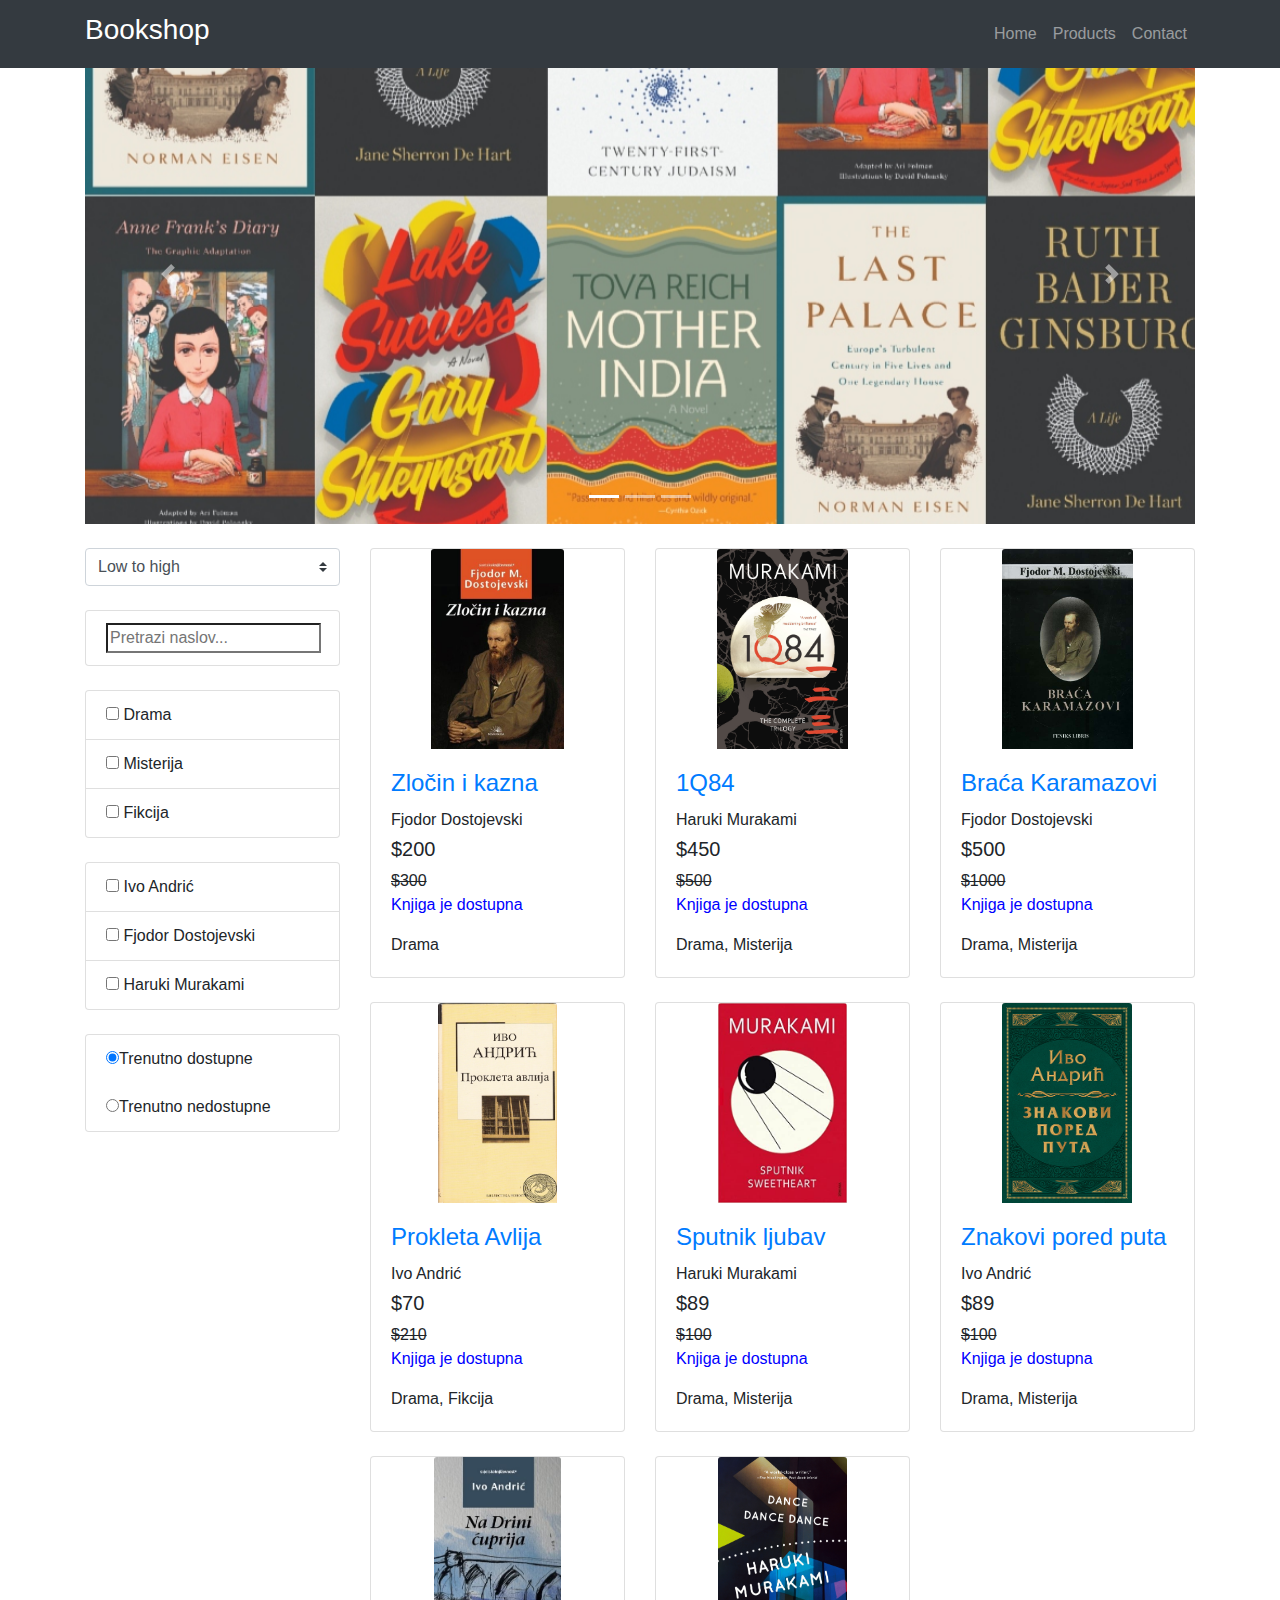
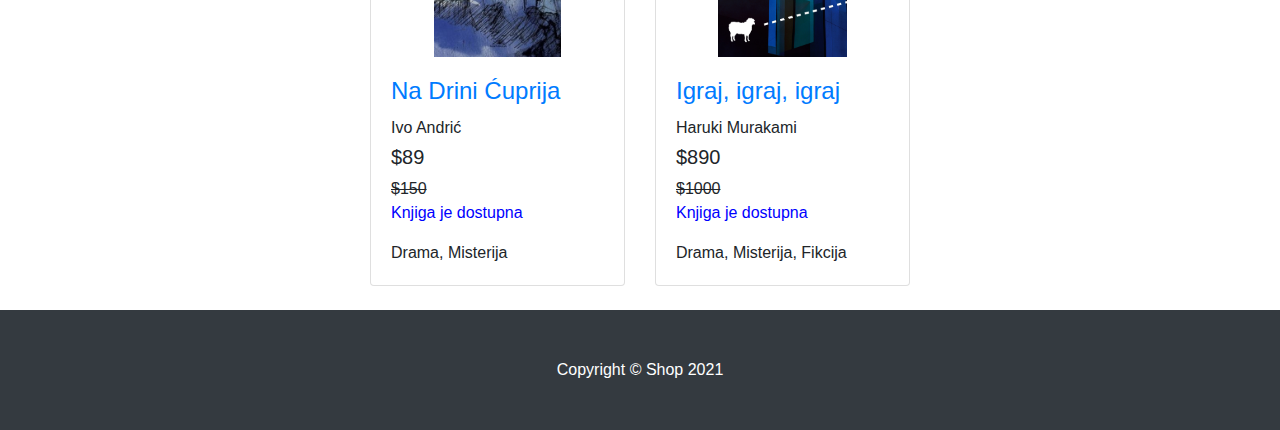
<file: termin4/resenjeProf/index.html>
<!DOCTYPE html>
<html lang="en">

<head>

  <meta charset="utf-8">
  <meta name="viewport" content="width=device-width, initial-scale=1, shrink-to-fit=no" />
  <meta name="description" content="Website for an online shop." />
  <meta name="keywords" content="shop, online, products" />

  <title>Bookshop - Home</title>

  <!-- Bootstrap core CSS -->
  <link href="assets/vendor/bootstrap/css/bootstrap.min.css" rel="stylesheet" />

  <!-- Custom styles for this template -->
  <link href="assets/css/style.css" rel="stylesheet" />

</head>

<body>

  <!-- Navigation -->
  <nav class="navbar navbar-expand-lg navbar-dark bg-dark fixed-top">
    <div class="container">
      <a class="navbar-brand" href="#"><h1 class="h3">Bookshop</h1></a>
      <button class="navbar-toggler" type="button" data-toggle="collapse" data-target="#navbarResponsive" aria-controls="navbarResponsive" aria-expanded="false" aria-label="Toggle navigation">
        <span class="navbar-toggler-icon"></span>
      </button>
      <div class="collapse navbar-collapse" id="navbarResponsive">
        <ul class="navbar-nav ml-auto" id="menu">
          <li class="nav-item">
            <a class="nav-link" href="index.html">Home</a>
          </li>
          <li class="nav-item">
            <a class="nav-link" href="products.html">Products</a>
          </li>
          <li class="nav-item">
            <a class="nav-link" href="contact.html">Contact</a>
          </li>
        </ul>
      </div>
    </div>
  </nav>

  <!-- Page Content -->
  <div class="container min-vh-100">

    <div class="row">

      <div class="col-lg-12">

        <div id="carouselExampleIndicators" class="carousel slide my-4" data-ride="carousel">
          <ol class="carousel-indicators">
            <li data-target="#carouselExampleIndicators" data-slide-to="0" class="active"></li>
            <li data-target="#carouselExampleIndicators" data-slide-to="1"></li>
            <li data-target="#carouselExampleIndicators" data-slide-to="2"></li>
          </ol>
          <!--SLIDER-->
          <div class="carousel-inner" role="listbox" id="slider">
            <div class="carousel-item active">
              <img class="d-block img-fluid" src="assets/img/first.jpg" alt="First">
            </div>
            <div class="carousel-item active">
              <img class="d-block img-fluid" src="assets/img/second.jpeg" alt="Second">
            </div>
            <div class="carousel-item active">
              <img class="d-block img-fluid" src="assets/img/third.jpg" alt="Third">
            </div>
          </div>
          <a class="carousel-control-prev" href="#carouselExampleIndicators" role="button" data-slide="prev">
            <span class="carousel-control-prev-icon" aria-hidden="true"></span>
            <span class="sr-only">Previous</span>
          </a>
          <a class="carousel-control-next" href="#carouselExampleIndicators" role="button" data-slide="next">
            <span class="carousel-control-next-icon" aria-hidden="true"></span>
            <span class="sr-only">Next</span>
          </a>
        </div>
        <div class="row">
        <div class="col-lg-3">
		<select class="custom-select" id="sort">
			<option value="asc" selected>Low to high</option>
			<option value="desc">High to low</option>
		</select>
		<br/>
    <br/>
      <ul class="list-group">
        <li class="list-group-item">
          <input type="search" id="pretraga" name="pretraga" placeholder="Pretrazi naslov..."/>
        </li>
      </ul>
      <br/>
		  <!--ZANROVI-->
		  <ul class="list-group" id="zanrovi">
				<li class="list-group-item">
                   <input type="checkbox" value="1" class="zanr" name="zanrovi"/> Zanr 1
                </li>
            </ul>
		<br/>
          <!--PISCI-->
            <ul class="list-group" id="pisci">
				<li class="list-group-item">
                   <input type="checkbox" value="1" class="pisac" name="pisci"/> Pisac 1
                </li>
            </ul>
            <br/>
            <ul class="list-group" id="naStanju">
              <li class="list-group-item">
                <input type="radio" value="dostupno" checked class="stanje" name="stanje" id="btnNaStanju"/>Trenutno dostupne
               <br/><br/>
                <input type="radio" value="nedostupno" class="stanje" name="stanje" id="btnNijeNaStanju"/>Trenutno nedostupne
             </li>
         </ul>
            </ul>
  
        </div>
        <div class="col-lg-9">
        <div class="row" id="knjige">
          
        </div>
        <!-- /.row -->
        </div>
</div>
      </div>
      <!-- /.col-lg-9 -->

    </div>
    <!-- /.row -->

  </div>
  <!-- /.container -->

  <!-- Footer -->
  <footer class="py-5 bg-dark">
    <div class="container">
      <p class="m-0 text-center text-white">Copyright &copy; Shop 2021</p>
    </div>
    <!-- /.container -->
  </footer>

  <!-- Bootstrap core JavaScript -->
  <script src="assets/vendor/jquery/jquery.min.js"></script>
  <script src="assets/vendor/bootstrap/js/bootstrap.bundle.min.js"></script>
  <script src="assets/js/main.js"></script>

</body>

</html>
</file>
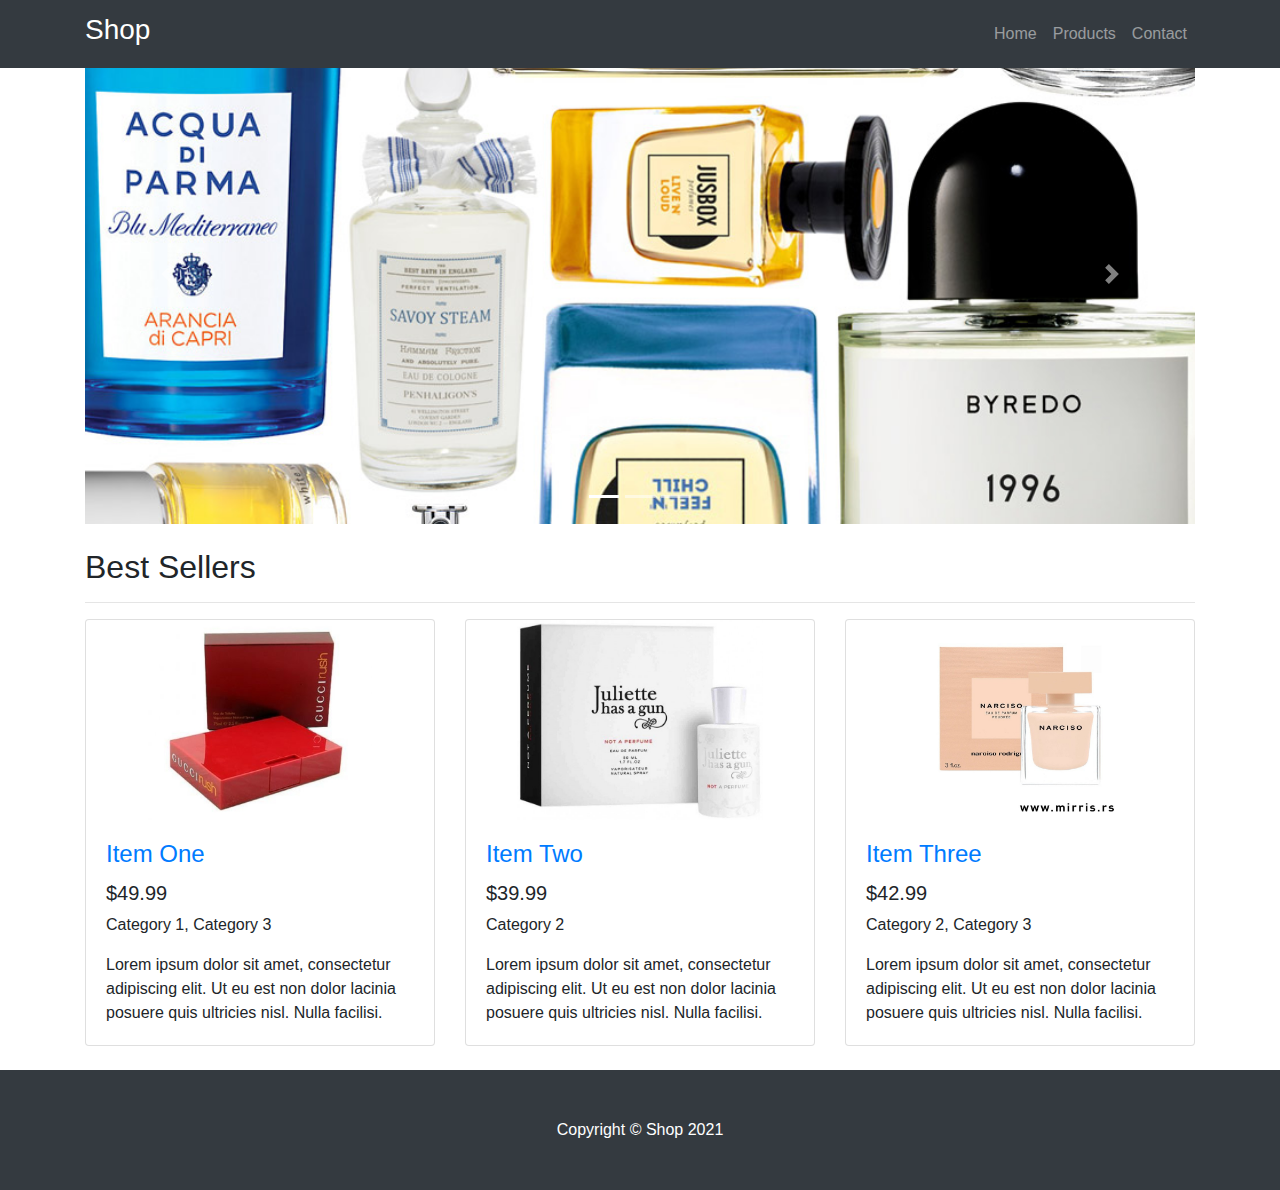
<file: termin1/resenjeProf/vezbe1/index.html>
<!DOCTYPE html>
<html lang="en">

<head>

  <meta charset="utf-8">
  <meta name="viewport" content="width=device-width, initial-scale=1, shrink-to-fit=no" />
  <meta name="description" content="Website for an online shop." />
  <meta name="keywords" content="shop, online, products" />

  <title>Shop - Home</title>

  <!-- Bootstrap core CSS -->
  <link href="assets/vendor/bootstrap/css/bootstrap.min.css" rel="stylesheet" />

  <!-- Custom styles for this template -->
  <link href="assets/css/style.css" rel="stylesheet" />

</head>

<body>

  <!-- Navigation -->
  <nav class="navbar navbar-expand-lg navbar-dark bg-dark fixed-top">
    <div class="container">
      <a class="navbar-brand" href="#"><h1 class="h3">Shop</h1></a>
      <button class="navbar-toggler" type="button" data-toggle="collapse" data-target="#navbarResponsive" aria-controls="navbarResponsive" aria-expanded="false" aria-label="Toggle navigation">
        <span class="navbar-toggler-icon"></span>
      </button>
      <div class="collapse navbar-collapse" id="navbarResponsive">
        <ul class="navbar-nav ml-auto" id="menu">
		
        </ul>
      </div>
    </div>
  </nav>

  <!-- Page Content -->
  <div class="container min-vh-100">

    <div class="row">

      <div class="col-lg-12">

        <div id="carouselExampleIndicators" class="carousel slide my-4" data-ride="carousel">
          <ol class="carousel-indicators">
            <li data-target="#carouselExampleIndicators" data-slide-to="0" class="active"></li>
            <li data-target="#carouselExampleIndicators" data-slide-to="1"></li>
            <li data-target="#carouselExampleIndicators" data-slide-to="2"></li>
          </ol>
          <div class="carousel-inner" role="listbox" id="slider">
		  
          </div>
          <a class="carousel-control-prev" href="#carouselExampleIndicators" role="button" data-slide="prev">
            <span class="carousel-control-prev-icon" aria-hidden="true"></span>
            <span class="sr-only">Previous</span>
          </a>
          <a class="carousel-control-next" href="#carouselExampleIndicators" role="button" data-slide="next">
            <span class="carousel-control-next-icon" aria-hidden="true"></span>
            <span class="sr-only">Next</span>
          </a>
        </div>

        <h2>Best Sellers</h2>
        <hr />

        <div class="row" id="products">

        </div>
        <!-- /.row -->

      </div>
      <!-- /.col-lg-9 -->

    </div>
    <!-- /.row -->

  </div>
  <!-- /.container -->

  <!-- Footer -->
  <footer class="py-5 bg-dark">
    <div class="container">
      <p class="m-0 text-center text-white">Copyright &copy; Shop 2021</p>
    </div>
    <!-- /.container -->
  </footer>

  <!-- Bootstrap core JavaScript -->
  <script src="assets/vendor/jquery/jquery.min.js"></script>
  <script src="assets/vendor/bootstrap/js/bootstrap.bundle.min.js"></script>
  <script src="assets/js/main.js"></script>

</body>

</html>
</file>
<file: termin1/resenjeMoje/assets/css/style.css>
*!
 * Start Bootstrap - Shop Homepage (https://startbootstrap.com/template/shop-homepage)
 * Copyright 2013-2020 Start Bootstrap
 * Licensed under MIT (https://github.com/StartBootstrap/startbootstrap-shop-homepage/blob/master/LICENSE)
 */
body {
  padding-top: 56px;
}

.card img { 
  height: 200px;
  width: auto !important;
  display: block;
  margin: 0 auto;
}

.card img.img-fluid {
  height: 500px;
}

body > .container {
  min-height: 100vh;
}

.carousel-item{
  height: 500px;
  overflow-y: hidden;
}

.carousel-item img{
  width: 100%;
  transform: translateY(-175px);
}
</file>
<file: termin2/resenjeMoje/assets/css/style.css>
*!
 * Start Bootstrap - Shop Homepage (https://startbootstrap.com/template/shop-homepage)
 * Copyright 2013-2020 Start Bootstrap
 * Licensed under MIT (https://github.com/StartBootstrap/startbootstrap-shop-homepage/blob/master/LICENSE)
 */
body {
  padding-top: 56px;
}

.card img { 
  height: 200px;
  width: auto !important;
  display: block;
  margin: 0 auto;
}

.card img.img-fluid {
  height: 500px;
}

body > .container {
  min-height: 100vh;
}

.carousel-item{
  height: 500px;
  overflow-y: hidden;
}

.carousel-item img{
  width: 100%;
  transform: translateY(-175px);
}
</file>
<file: termin2/resenjeProf/assets/css/style.css>
*!
 * Start Bootstrap - Shop Homepage (https://startbootstrap.com/template/shop-homepage)
 * Copyright 2013-2020 Start Bootstrap
 * Licensed under MIT (https://github.com/StartBootstrap/startbootstrap-shop-homepage/blob/master/LICENSE)
 */
body {
  padding-top: 56px;
}

.card img { 
  height: 200px;
  width: auto !important;
  display: block;
  margin: 0 auto;
}

.card img.img-fluid {
  height: 500px;
}

body > .container {
  min-height: 100vh;
}

.carousel-item{
  height: 500px;
  overflow-y: hidden;
}

.carousel-item img{
  width: 100%;
  transform: translateY(-175px);
}
</file>
<file: termin3/resenjeMoje/assets/css/style.css>
*!
 * Start Bootstrap - Shop Homepage (https://startbootstrap.com/template/shop-homepage)
 * Copyright 2013-2020 Start Bootstrap
 * Licensed under MIT (https://github.com/StartBootstrap/startbootstrap-shop-homepage/blob/master/LICENSE)
 */
body {
  padding-top: 56px;
}

.card {
	overflow-x: hidden;
}

.card img { 
  height: 200px;
  width: auto !important;
  display: block;
  margin: 0 auto;
}

.card img.img-fluid {
  height: 500px;
}

body > .container {
  min-height: 100vh;
}

.carousel-item{
  height: 500px;
  overflow-y: hidden;
}

.carousel-item img{
  width: 100%;
  transform: translateY(-175px);
}
</file>
<file: termin3/resenjeProf/assets/css/style.css>
*!
 * Start Bootstrap - Shop Homepage (https://startbootstrap.com/template/shop-homepage)
 * Copyright 2013-2020 Start Bootstrap
 * Licensed under MIT (https://github.com/StartBootstrap/startbootstrap-shop-homepage/blob/master/LICENSE)
 */
body {
  padding-top: 56px;
}

.card {
	overflow-x: hidden;
}

.card img { 
  height: 200px;
  width: auto !important;
  display: block;
  margin: 0 auto;
}

.card img.img-fluid {
  height: 500px;
}

body > .container {
  min-height: 100vh;
}

.carousel-item{
  height: 500px;
  overflow-y: hidden;
}

.carousel-item img{
  width: 100%;
  transform: translateY(-175px);
}
</file>
<file: termin3/resenjeProfNovo/assets/css/style.css>
*!
 * Start Bootstrap - Shop Homepage (https://startbootstrap.com/template/shop-homepage)
 * Copyright 2013-2020 Start Bootstrap
 * Licensed under MIT (https://github.com/StartBootstrap/startbootstrap-shop-homepage/blob/master/LICENSE)
 */
body {
  padding-top: 56px;
}

.card img { 
  height: 200px;
  width: auto !important;
  display: block;
  margin: 0 auto;
}

.card img.img-fluid {
  height: 500px;
}

body > .container {
  min-height: 100vh;
}

.carousel-item{
  height: 500px;
  overflow-y: hidden;
}

.carousel-item img{
  width: 100%;
  transform: translateY(-175px);
}
</file>
<file: termin4/resenjeMoje/assets/css/style.css>
*!
 * Start Bootstrap - Shop Homepage (https://startbootstrap.com/template/shop-homepage)
 * Copyright 2013-2020 Start Bootstrap
 * Licensed under MIT (https://github.com/StartBootstrap/startbootstrap-shop-homepage/blob/master/LICENSE)
 */
body {
  padding-top: 56px;
}

.card {
	overflow-x: hidden;
}

.card img { 
  height: 200px;
  width: auto !important;
  display: block;
  margin: 0 auto;
}

.card img.img-fluid {
  height: 500px;
}

body > .container {
  min-height: 100vh;
}

.carousel-item{
  height: 500px;
  overflow-y: hidden;
}

.carousel-item img{
  width: 100%;
  transform: translateY(-175px);
}
</file>
<file: termin4/resenjeProf/assets/css/style.css>
*!
 * Start Bootstrap - Shop Homepage (https://startbootstrap.com/template/shop-homepage)
 * Copyright 2013-2020 Start Bootstrap
 * Licensed under MIT (https://github.com/StartBootstrap/startbootstrap-shop-homepage/blob/master/LICENSE)
 */
body {
  padding-top: 56px;
}

.card {
	overflow-x: hidden;
}

.card img { 
  height: 200px;
  width: auto !important;
  display: block;
  margin: 0 auto;
}

.card img.img-fluid {
  height: 500px;
}

body > .container {
  min-height: 100vh;
}

.carousel-item{
  height: 500px;
  overflow-y: hidden;
}

.carousel-item img{
  width: 100%;
  transform: translateY(-175px);
}
</file>
<file: termin1/resenjeProf/vezbe1/assets/css/style.css>
*!
 * Start Bootstrap - Shop Homepage (https://startbootstrap.com/template/shop-homepage)
 * Copyright 2013-2020 Start Bootstrap
 * Licensed under MIT (https://github.com/StartBootstrap/startbootstrap-shop-homepage/blob/master/LICENSE)
 */
body {
  padding-top: 56px;
}

.card img { 
  height: 200px;
  width: auto !important;
  display: block;
  margin: 0 auto;
}

.card img.img-fluid {
  height: 500px;
}

body > .container {
  min-height: 100vh;
}

.carousel-item{
  height: 500px;
  overflow-y: hidden;
}

.carousel-item img{
  width: 100%;
  transform: translateY(-175px);
}
</file>
